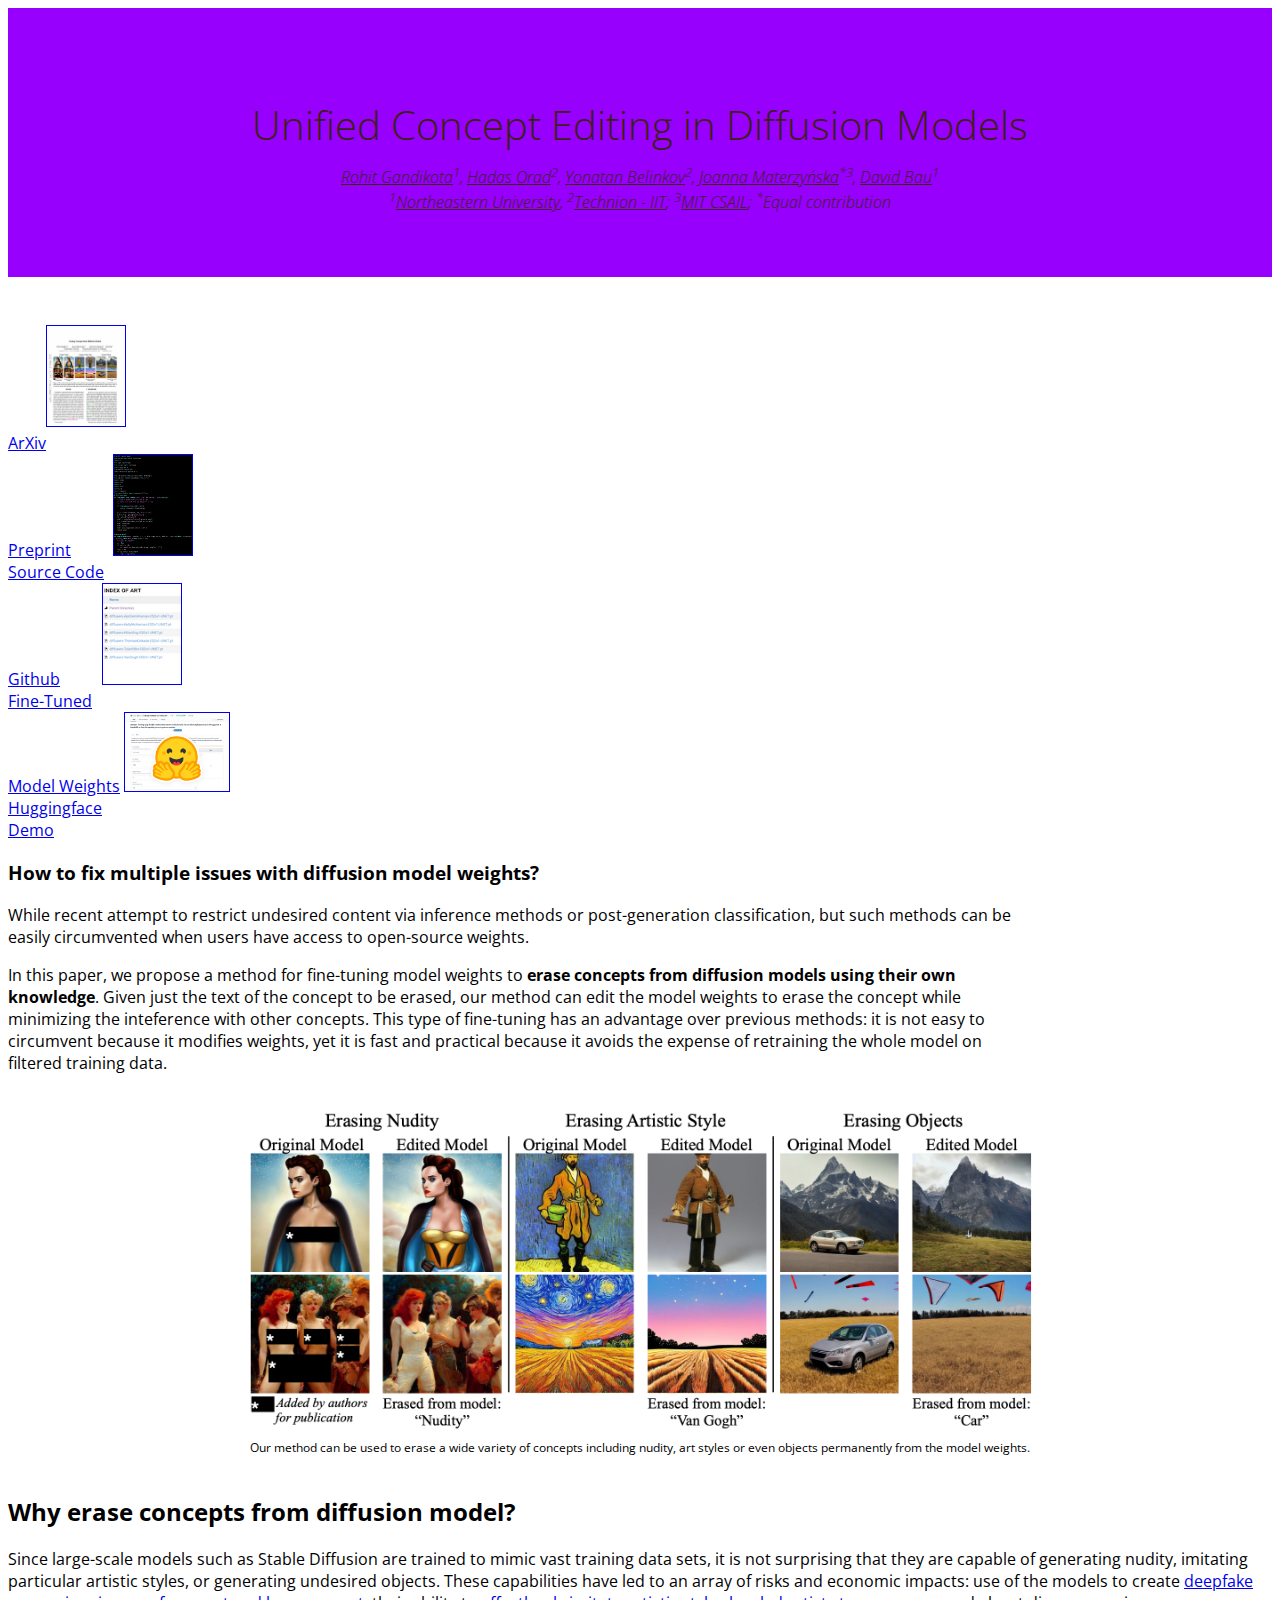
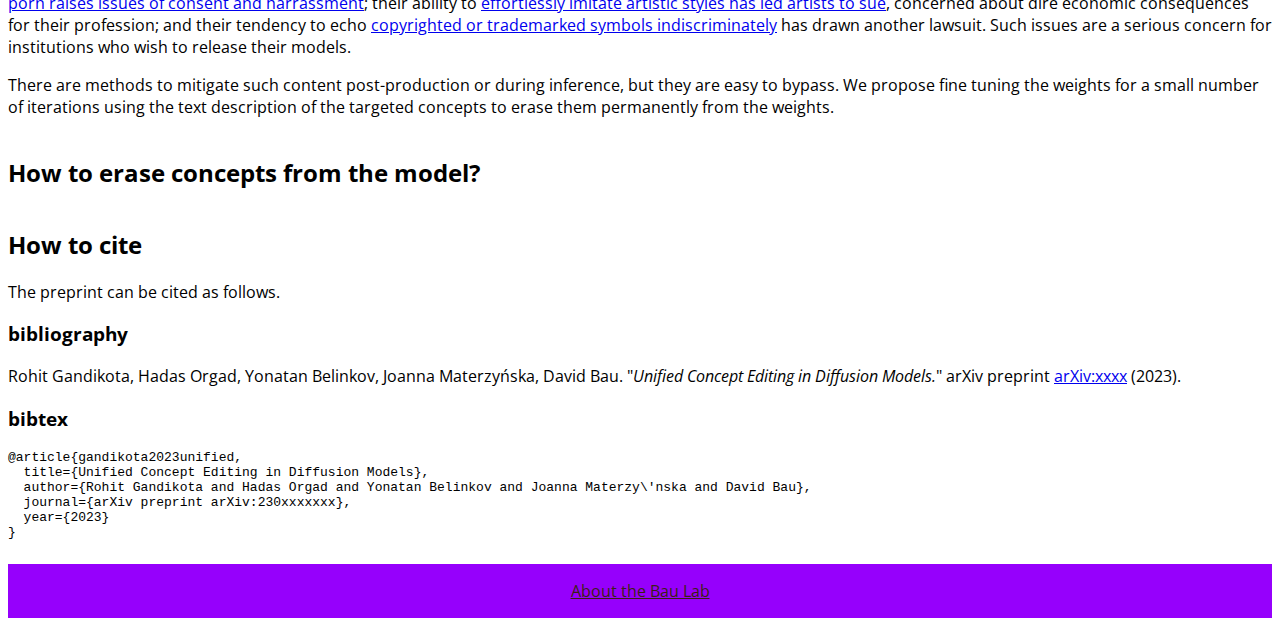
<file: index.html>
<!doctype html>
<html lang="en">
<head>
<title>Unified Concept Editing in Diffusion Models</title>
<meta name="viewport" content="width=device-width,initial-scale=1" />
<meta name="description" content="Addressing bias, copyright, and offensive content in diffusion models by directly calculating parameter changes." />
<meta property="og:title" content="Unified Concept Editing in Diffusion Models" />
<meta property="og:description" content="Addressing bias, copyright, and offensive content in diffusion models by directly calculating parameter changes." />
<meta property="og:type" content="website" />
<meta name="twitter:card" content="summary" /> 
<meta name="twitter:title" content="Unified Concept Editing in Diffusion Models" />
<meta name="twitter:description" content="Addressing bias, copyright, and offensive content in diffusion models by directly calculating parameter changes." />
<link rel="apple-touch-icon" sizes="180x180" href="/images/apple-touch-icon.png">
<link rel="icon" type="image/png" sizes="32x32" href="/images/favicon-32x32.png">
<link rel="icon" type="image/png" sizes="16x16" href="/images/favicon-16x16.png">
<link rel="manifest" href="/site.webmanifest">

<link href="https://maxcdn.bootstrapcdn.com/bootstrap/4.0.0-alpha.6/css/bootstrap.min.css" rel="stylesheet" integrity="sha384-rwoIResjU2yc3z8GV/NPeZWAv56rSmLldC3R/AZzGRnGxQQKnKkoFVhFQhNUwEyJ" crossorigin="anonymous">
<script src="https://code.jquery.com/jquery-3.2.1.min.js" integrity="sha256-hwg4gsxgFZhOsEEamdOYGBf13FyQuiTwlAQgxVSNgt4=" crossorigin="anonymous"></script>
<link rel="preconnect" href="https://fonts.googleapis.com">
<link rel="preconnect" href="https://fonts.gstatic.com" crossorigin>
<link href="https://fonts.googleapis.com/css2?family=Noto+Sans+Math&display=swap" rel="stylesheet">
<link href="https://fonts.googleapis.com/css?family=Open+Sans:300,400,700" rel="stylesheet">
<link href="style.css" rel="stylesheet">

<style>
.relatedthumb {
  float:left; width: 200px; margin: 3px 10px 7px 0;
}
.relatedblock {
  clear: both;
  display: inline-block;
}
.bold-sc {
  font-variant: small-caps;
  font-weight: bold;
}
.cite, .citegroup {
  margin-bottom: 8px;
}
:target {
  background-color: yellow;
}
</style>
<script async src="https://www.googletagmanager.com/gtag/js?id=G-FD12LWN557"></script>
<script>
window.dataLayer = window.dataLayer || [];
function gtag(){dataLayer.push(arguments);}
gtag('js', new Date()); gtag('config', 'G-FD12LWN557');
</script>

</head>
<body class="nd-docs">
<div class="nd-pageheader">
 <div class="container">
 <h1 class="lead">
 Unified
 <nobr class="widenobr">Concept Editing</nobr>
 in 
 <nobr class="widenobr">Diffusion Models</nobr>
 </h1>
<address>
  <nobr><a href="https://rohitgandikota.github.io/" target="_blank"
  >Rohit Gandikota</a><sup>1</sup>,</nobr>
  <nobr><a href="https://orgadhadas.github.io/" target="_blank"
  >Hadas Orad</a><sup>2</sup>,</nobr>
  <nobr><a href="https://belinkov.com/" target="_blank"
  >Yonatan Belinkov</a><sup>2</sup>,</nobr>
  <nobr><a href="https://joaanna.github.io/" target="_blank"
  >Joanna Materzy&#324;ska</a><sup>*3</sup>,</nobr>
  <nobr><a href="https://baulab.info/" target="_blank"
  >David Bau</a><sup>1</sup></nobr>
 <br>
  <nobr><sup>1</sup><a href="https://khoury.northeastern.edu/" target="_blank"
  >Northeastern University</a>,</nobr>
  <nobr><sup>2</sup><a href="https://cs.technion.ac.il/" target="_blank"
  >Technion - IIT</a></nobr>;
  <nobr><sup>3</sup><a href="https://www.csail.mit.edu/" target="_blank"
  >MIT CSAIL</a></nobr>;
<nobr><sup>*</sup>Equal contribution</nobr>

</address>
 </div>
</div><!-- end nd-pageheader -->

<div class="container">
<div class="row justify-content-center text-center">

<p>
<a href="https://arxiv.org/pdf/2303.07345.pdf" class="d-inline-block p-3 align-top" target="_blank"><img height="100" width="78" src="images/paper-thumb.png" style="border:1px solid; margin: 0 38px;" alt="ArXiv Preprint thumbnail" data-nothumb=""><br>ArXiv<br>Preprint</a>
<a href="https://github.com/rohitgandikota/uce" class="d-inline-block p-3 align-top" target="_blank"><img height="100" width="78" src="images/code-thumb.png" style="border:1px solid; margin: 0 38px;" alt="Github code thumbnail" data-nothumb=""><br>Source Code<br>Github</a>
<a href="https://uce.baulab.info/weights/esd_models/" class="d-inline-block p-3 align-top" target="_blank"><img height="100" width="78" src="images/data-thumb.png" style="border:1px solid; margin: 0 38px;" alt="Data thumbnail" data-nothumb=""><br>Fine-Tuned<br>Model  Weights</a>
<a href="https://huggingface.co/spaces/baulab/Erasing-Concepts-In-Diffusion" class="d-inline-block p-3 align-bottom" target="_blank"><img height="78" width="104" src="images/demo3x4-thumb.png" style="border:1px solid" alt="Huggingface demo thumbnail" data-nothumb=""><br>Huggingface<br>Demo</a>
</p>

<div class="card" style="max-width: 1020px;">
<div class="card-block">
<h3>How to fix multiple issues with diffusion model weights?</h3>
<p>
<p>
While recent 

attempt to restrict undesired content via inference methods or
post-generation classification, but such methods can be easily circumvented when users
have access to open-source weights.
</p>
<p>
In this paper, we propose a method for fine-tuning model weights to
<b>erase concepts from diffusion models using their own knowledge</b>.
Given just the text of the concept to be erased, our method can edit
the model weights to erase the concept while minimizing the inteference
with other concepts. This type of fine-tuning has an advantage over
previous methods: it is not easy to circumvent because it modifies weights,
yet it is fast and practical because it avoids the expense of retraining
the whole model on filtered training data.
</p>
</div><!--card-block-->
</div><!--card-->

</div><!--row-->
  
<div class="row">
<div class="col">
  
<figure class="center_image" style="margin-top: 30px">
  <center><img src="images/paper/main.png" style="width:100%; max-width:800px"></center>
  <figcaption> Our method can be used to erase a wide variety of concepts including nudity, art styles or even objects permanently from the model weights.
  </figcaption>
</figure>

  <h2> Why erase concepts from diffusion model? </h2>
  <p>Since large-scale models such as Stable Diffusion are trained
  to mimic vast training data sets, it is not surprising that
  they are capable of generating nudity, imitating particular artistic styles, or generating
  undesired objects.  These capabilities have led to an array of risks and economic
  impacts: use of the models to create
  <a href="https://www.washingtonpost.com/technology/2023/02/13/ai-porn-deepfakes-women-consent/"
    >deepfake porn raises issues of consent and harrassment</a>;
  their ability to
  <a href="https://www.washingtonpost.com/comics/2023/02/14/ai-in-illustration/"
    >effortlessly imitate artistic styles has led artists to sue</a>, concerned about dire
  economic consequences for their profession</a>; and their tendency to echo
  <a href="https://www.theverge.com/2023/2/6/23587393/ai-art-copyright-lawsuit-getty-images-stable-diffusion"
     >copyrighted or trademarked symbols indiscriminately</a> has drawn another lawsuit.
  Such issues are a serious concern for institutions who wish to release their models.</p>
  <p>   
  There are methods to mitigate such content post-production or during inference,
  but they are easy to bypass. We propose fine tuning the weights for a small 
  number of iterations using the text description of the targeted concepts to
  erase them permanently from the weights. 
  </p>
  
<h2> How to erase concepts from the model? </h2>
  
<h2>How to cite</h2>

<p>The preprint can be cited as follows.
</p>

<div class="card">
<h3 class="card-header">bibliography</h3>
<div class="card-block">
<p style="text-indent: -3em; margin-left: 3em;" class="card-text clickselect">
Rohit Gandikota, Hadas Orgad, Yonatan Belinkov, Joanna Materzy&#324;ska, David Bau. "<em>Unified Concept Editing in Diffusion Models.</em>" arXiv preprint <nobr><a href="https://arxiv.org/abs/xxxx">arXiv:xxxx</a> (2023).</nobr>
</p>
</div>
<h3 class="card-header">bibtex</h3>
<div class="card-block">
<pre class="card-text clickselect">
@article{gandikota2023unified,
  title={Unified Concept Editing in Diffusion Models},
  author={Rohit Gandikota and Hadas Orgad and Yonatan Belinkov and Joanna Materzy\'nska and David Bau},
  journal={arXiv preprint arXiv:230xxxxxxx},
  year={2023}
}
</pre>
</div>
</div>
</p>

</div>
</div><!--row -->
</div> <!-- container -->

<footer class="nd-pagefooter">
  <div class="row">
    <div class="col-6 col-md text-center">
      <a href="https://baulab.info/">About the Bau Lab</a>
    </div>
  </div>
</footer>

</body>
<script>
$(document).on('click', '.clickselect', function(ev) {
  var range = document.createRange();
  range.selectNodeContents(this);
  var sel = window.getSelection();
  sel.removeAllRanges();
  sel.addRange(range);
});
</script>
</html>
</file>
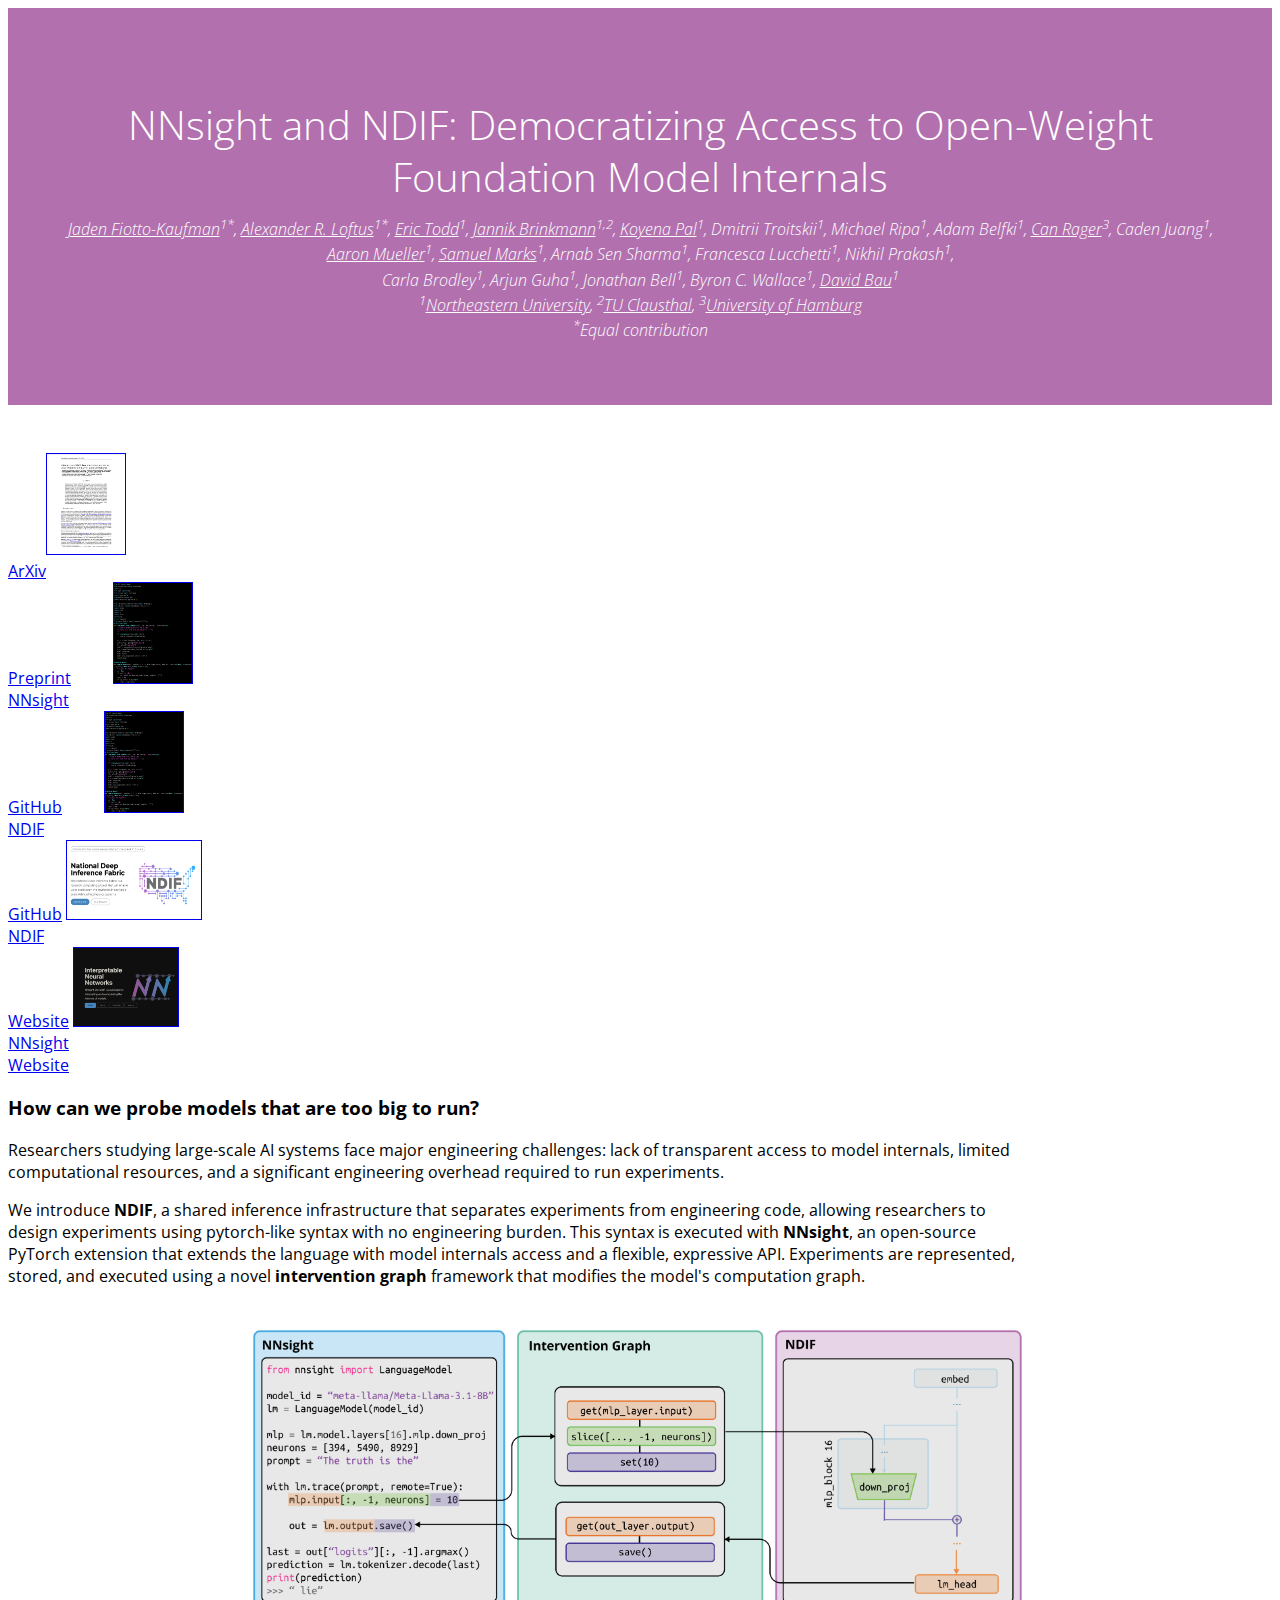
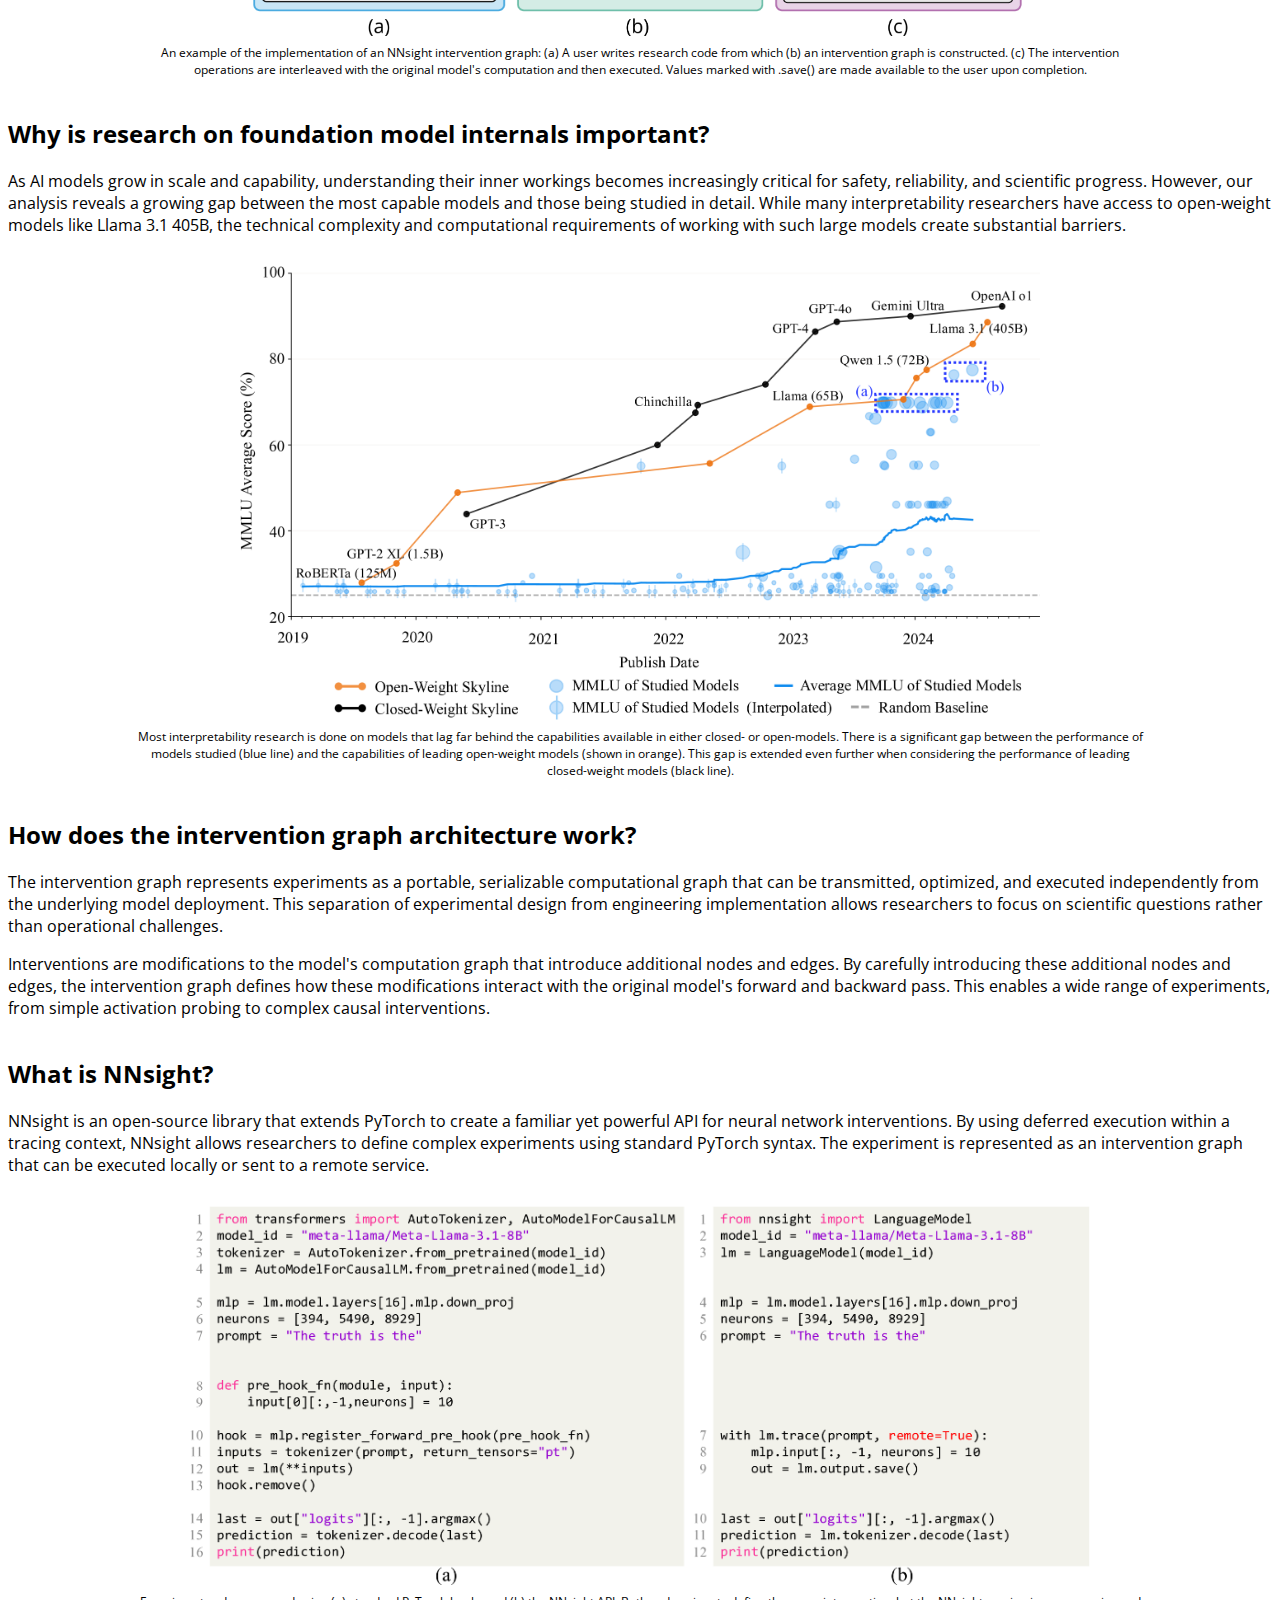
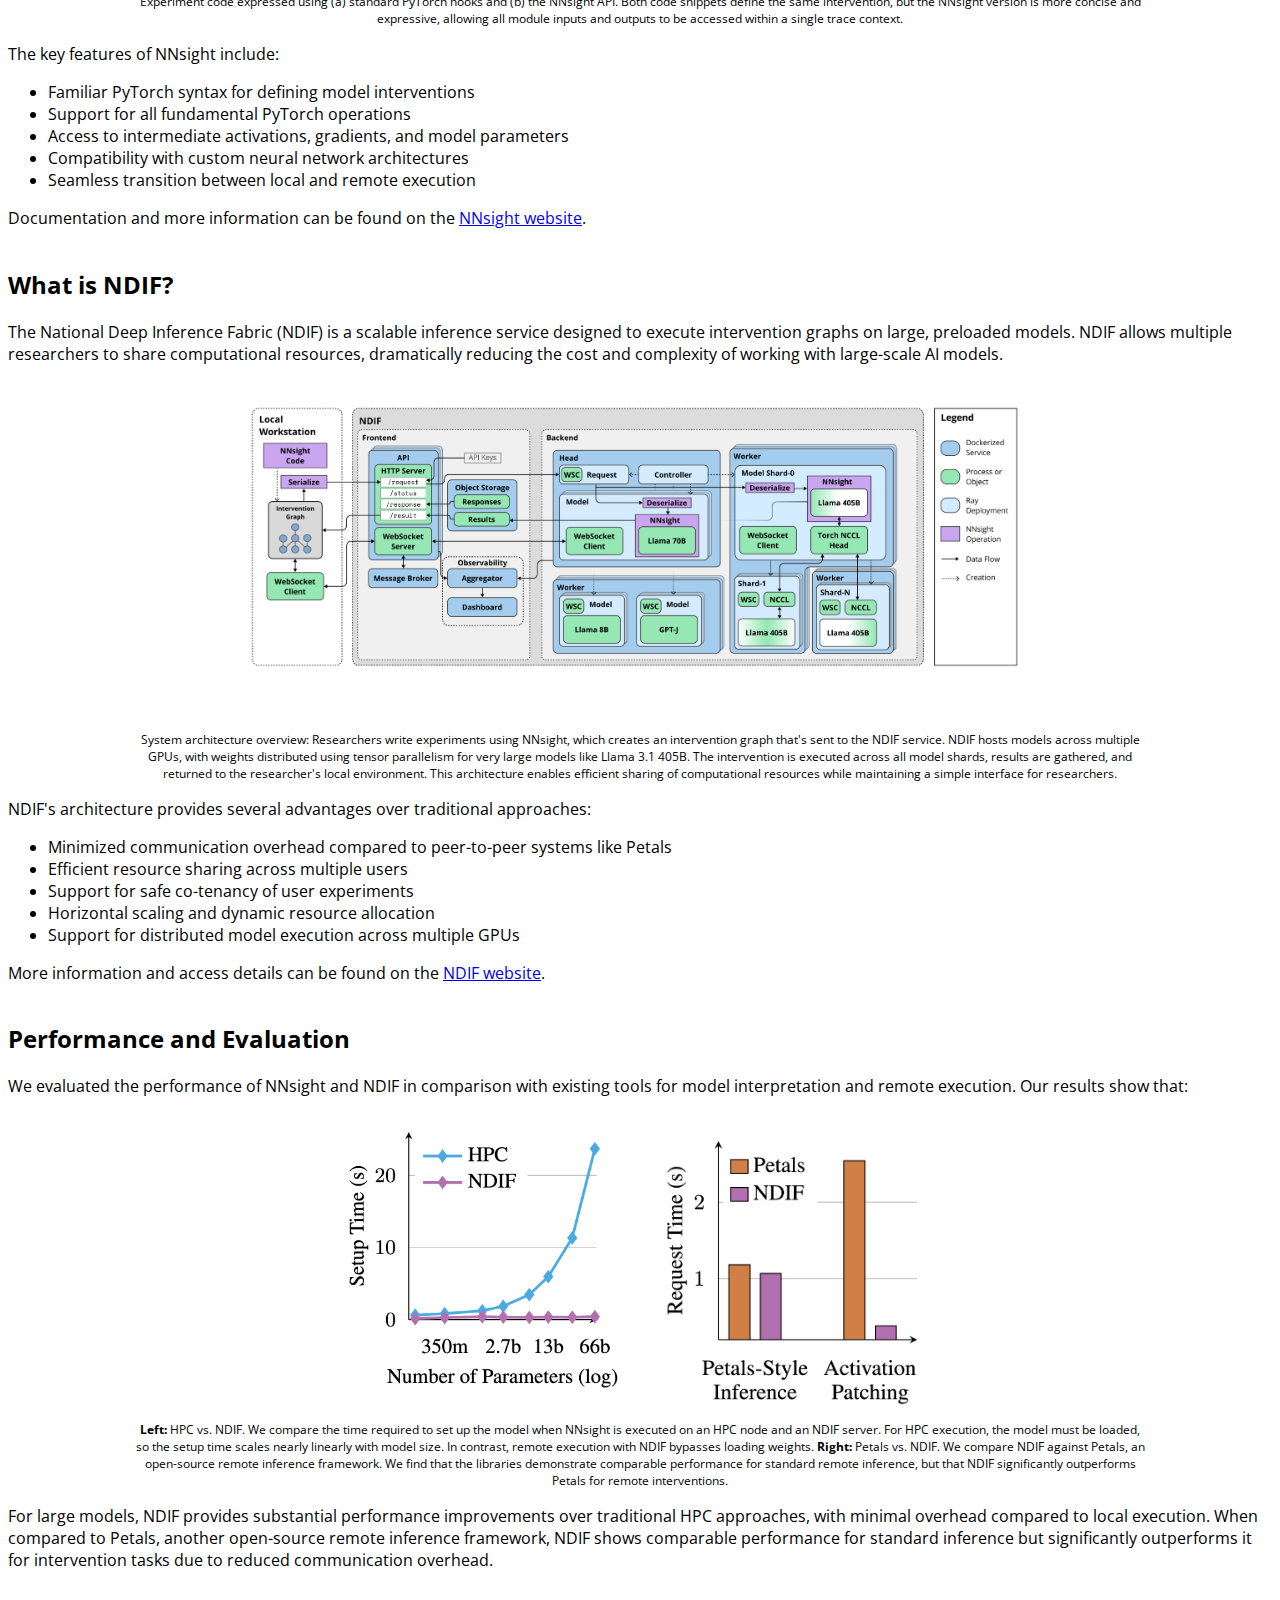
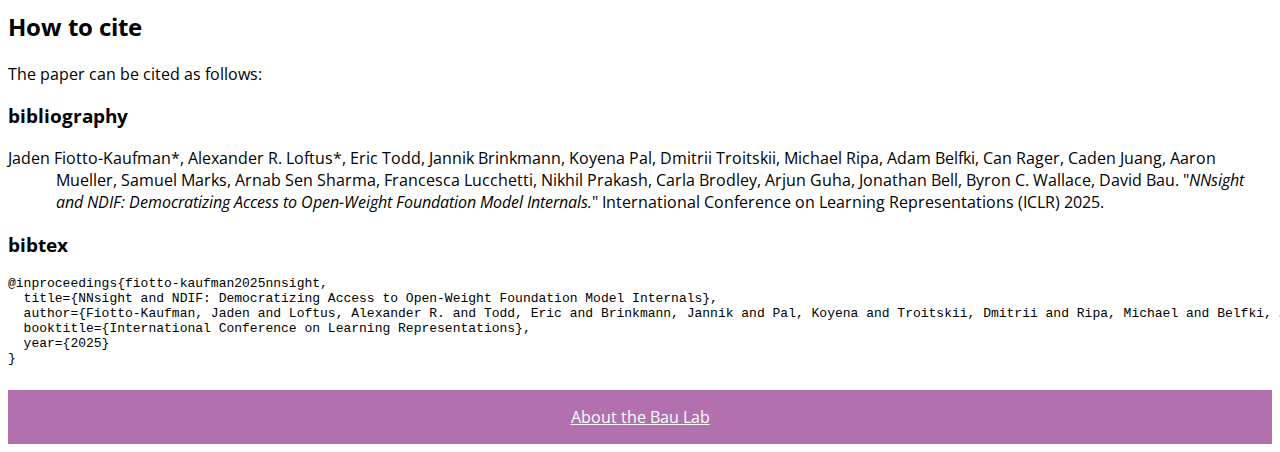
<file: public/index.html>
<!doctype html>
<html lang="en">
<head>
<title>NNsight and NDIF: Democratizing Access to Open-Weight Foundation Model Internals</title>
<meta name="viewport" content="width=device-width,initial-scale=1" />
<meta name="description" content="Enabling transparent access to large neural network internals through a unified framework for interpretability research." />
<meta property="og:title" content="NNsight and NDIF: Democratizing Access to Open-Weight Foundation Model Internals" />
<meta property="og:description" content="Enabling transparent access to large neural network internals through a unified framework for interpretability research." />
<meta property="og:type" content="website" />
<meta name="twitter:card" content="summary" /> 
<meta name="twitter:title" content="NNsight and NDIF: Democratizing Access to Open-Weight Foundation Model Internals" />
<meta name="twitter:description" content="Enabling transparent access to large neural network internals through a unified framework for interpretability research." />
<link rel="apple-touch-icon" sizes="180x180" href="/images/apple-touch-icon.png">
<link rel="icon" type="image/png" sizes="32x32" href="/images/favicon-32x32.png">
<link rel="icon" type="image/png" sizes="16x16" href="/images/favicon-16x16.png">
<link rel="manifest" href="/site.webmanifest">

<link href="https://maxcdn.bootstrapcdn.com/bootstrap/4.0.0-alpha.6/css/bootstrap.min.css" rel="stylesheet" integrity="sha384-rwoIResjU2yc3z8GV/NPeZWAv56rSmLldC3R/AZzGRnGxQQKnKkoFVhFQhNUwEyJ" crossorigin="anonymous">
<script src="https://code.jquery.com/jquery-3.2.1.min.js" integrity="sha256-hwg4gsxgFZhOsEEamdOYGBf13FyQuiTwlAQgxVSNgt4=" crossorigin="anonymous"></script>
<link rel="preconnect" href="https://fonts.googleapis.com">
<link rel="preconnect" href="https://fonts.gstatic.com" crossorigin>
<link href="https://fonts.googleapis.com/css2?family=Noto+Sans+Math&display=swap" rel="stylesheet">
<link href="https://fonts.googleapis.com/css?family=Open+Sans:300,400,700" rel="stylesheet">
<link href="style.css" rel="stylesheet">

<style>
.relatedthumb {
  float:left; width: 200px; margin: 3px 10px 7px 0;
}
.relatedblock {
  clear: both;
  display: inline-block;
}
.bold-sc {
  font-variant: small-caps;
  font-weight: bold;
}
.cite, .citegroup {
  margin-bottom: 8px;
}
:target {
  background-color: yellow;
}
</style>
<script async src="https://www.googletagmanager.com/gtag/js?id=G-FD12LWN557"></script>
<script>
window.dataLayer = window.dataLayer || [];
function gtag(){dataLayer.push(arguments);}
gtag('js', new Date()); gtag('config', 'G-FD12LWN557');
</script>

</head>
<body class="nd-docs">
<div class="nd-pageheader">
 <div class="container">
 <h1 class="lead">
 NNsight and
 <nobr class="widenobr">NDIF:</nobr>
 Democratizing Access to 
 <nobr class="widenobr">Open-Weight Foundation Model Internals</nobr>
 </h1>
<address>
  <nobr><a href="https://github.com/jadenfiotto-kaufman" target="_blank">Jaden Fiotto-Kaufman</a><sup>1*</sup>,</nobr>
  <nobr><a href="https://github.com/alexander-loftus" target="_blank">Alexander R. Loftus</a><sup>1*</sup>,</nobr>
  <nobr><a href="https://erictodd.ai/" target="_blank">Eric Todd</a><sup>1</sup>,</nobr>
  <nobr><a href="https://jannikbrinkmann.github.io/" target="_blank">Jannik Brinkmann</a><sup>1,2</sup>,</nobr>
  <nobr><a href="https://github.com/koyena" target="_blank">Koyena Pal</a><sup>1</sup>,</nobr>
  <nobr>Dmitrii Troitskii<sup>1</sup>,</nobr>
  <nobr>Michael Ripa<sup>1</sup>,</nobr>
  <nobr>Adam Belfki<sup>1</sup>,</nobr>
  <nobr><a href="https://github.com/canrager" target="_blank">Can Rager</a><sup>3</sup>,</nobr>
  <nobr>Caden Juang<sup>1</sup>,</nobr>
  <nobr><a href="https://aaronmueller.github.io/" target="_blank">Aaron Mueller</a><sup>1</sup>,</nobr>
  <nobr><a href="https://github.com/sam-marks" target="_blank">Samuel Marks</a><sup>1</sup>,</nobr>
  <nobr>Arnab Sen Sharma<sup>1</sup>,</nobr>
  <nobr>Francesca Lucchetti<sup>1</sup>,</nobr>
  <nobr>Nikhil Prakash<sup>1</sup>,</nobr>
 <br>
  <nobr>Carla Brodley<sup>1</sup>,</nobr>
  <nobr>Arjun Guha<sup>1</sup>,</nobr>
  <nobr>Jonathan Bell<sup>1</sup>,</nobr>
  <nobr>Byron C. Wallace<sup>1</sup>,</nobr>
  <nobr><a href="https://baulab.info/" target="_blank">David Bau</a><sup>1</sup></nobr>
 <br>
  <nobr><sup>1</sup><a href="https://khoury.northeastern.edu/" target="_blank">Northeastern University</a></nobr>,
  <nobr><sup>2</sup><a href="https://www.tu-clausthal.de/en/" target="_blank">TU Clausthal</a></nobr>,
  <nobr><sup>3</sup><a href="https://www.uni-hamburg.de/en.html" target="_blank">University of Hamburg</a></nobr>
  <br><nobr><sup>*</sup>Equal contribution</nobr>

</address>
 </div>
</div><!-- end nd-pageheader -->

<div class="container">
<div class="row justify-content-center text-center">

<p>
<a href="https://arxiv.org/abs/2407.14561" class="d-inline-block p-3 align-top" target="_blank"><img height="100" width="78" src="images/paper-thumb.png" style="border:1px solid; margin: 0 38px;" alt="ArXiv Preprint thumbnail" data-nothumb=""><br>ArXiv<br>Preprint</a>
<a href="https://github.com/ndif-team/nnsight" class="d-inline-block p-3 align-top" target="_blank"><img height="100" width="78" src="images/code-thumb.png" style="border:1px solid; margin: 0 38px;" alt="Github code thumbnail" data-nothumb=""><br>NNsight<br>GitHub</a>
<a href="https://github.com/ndif-team/ndif" class="d-inline-block p-3 align-top" target="_blank"><img height="100" width="78" src="images/code-thumb.png" style="border:1px solid; margin: 0 38px;" alt="Github code thumbnail" data-nothumb=""><br>NDIF<br>GitHub</a>
<a href="https://nnsight.net" class="d-inline-block p-3 align-bottom" target="_blank"><img height="78" width="134" src="images/demo3x4-ndif.png" style="border:1px solid" alt="NNsight website thumbnail" data-nothumb=""><br>NDIF<br>Website</a>
<a href="https://nnsight.net" class="d-inline-block p-3 align-bottom" target="_blank"><img height="78" width="104" src="images/demo3x4-thumb.png" style="border:1px solid" alt="NNsight website thumbnail" data-nothumb=""><br>NNsight<br>Website</a>
</p>

<div class="card" style="max-width: 1020px;">
<div class="card-block">
<h3>How can we probe models that are too big to run?</h3>
<p>
Researchers studying large-scale AI systems face major engineering challenges: lack of transparent access to model internals, limited computational resources, and a significant engineering overhead required to run experiments.
</p>
<p>
We introduce <b>NDIF</b>, a shared inference infrastructure that separates experiments from engineering code, allowing researchers to design experiments using pytorch-like syntax with no engineering burden. This syntax is executed with <b>NNsight</b>, an open-source PyTorch extension that extends the language with model internals access and a flexible, expressive API. Experiments are represented, stored, and executed using a novel <b>intervention graph</b> framework that modifies the model's computation graph.
</p>



</p>
</div><!--card-block-->
</div><!--card-->

</div><!--row-->
  
<div class="row">
<div class="col">
  
<figure class="center_image" style="margin-top: 30px">
  <center><img src="images/paper/intervention_graph_fig.png" style="width:100%; max-width:800px"></center>
  <figcaption>An example of the implementation of an NNsight intervention graph: (a) A user writes research code from which (b) an intervention graph is constructed. (c) The intervention operations are interleaved with the original model's computation and then executed. Values marked with .save() are made available to the user upon completion.
  </figcaption>
</figure>

<h2>Why is research on foundation model internals important?</h2>
<p>As AI models grow in scale and capability, understanding their inner workings becomes increasingly critical for safety, reliability, and scientific progress. However, our analysis reveals a growing gap between the most capable models and those being studied in detail. While many interpretability researchers have access to open-weight models like Llama 3.1 405B, the technical complexity and computational requirements of working with such large models create substantial barriers.</p>

<figure class="center_image" style="margin-top: 30px">
  <center><img src="images/paper/scatterplot_v2.png" style="width:100%; max-width:800px"></center>
  <figcaption>Most interpretability research is done on models that lag far behind the capabilities available in either closed- or open-models. There is a significant gap between the performance of models studied (blue line) and the capabilities of leading open-weight models (shown in orange). This gap is extended even further when considering the performance of leading closed-weight models (black line).
  </figcaption>
</figure>

<h2>How does the intervention graph architecture work?</h2>
<p>The intervention graph represents experiments as a portable, serializable computational graph that can be transmitted, optimized, and executed independently from the underlying model deployment. This separation of experimental design from engineering implementation allows researchers to focus on scientific questions rather than operational challenges.</p>

<p>Interventions are modifications to the model's computation graph that introduce additional nodes and edges. By carefully introducing these additional nodes and edges, the intervention graph defines how these modifications interact with the original model's forward and backward pass. This enables a wide range of experiments, from simple activation probing to complex causal interventions.</p>



<h2>What is NNsight?</h2>
<p>NNsight is an open-source library that extends PyTorch to create a familiar yet powerful API for neural network interventions. By using deferred execution within a tracing context, NNsight allows researchers to define complex experiments using standard PyTorch syntax. The experiment is represented as an intervention graph that can be executed locally or sent to a remote service.</p>

<figure class="center_image" style="margin-top: 30px">
  <center><img src="images/paper/nnsight_code_comparison_red-crop.png" style="width:120%; max-width:900px"></center>
  <figcaption>Experiment code expressed using (a) standard PyTorch hooks and (b) the NNsight API. Both code snippets define the same intervention, but the NNsight version is more concise and expressive, allowing all module inputs and outputs to be accessed within a single trace context.
  </figcaption>
</figure>



<p>The key features of NNsight include:</p>
<ul>
  <li>Familiar PyTorch syntax for defining model interventions</li>
  <li>Support for all fundamental PyTorch operations</li>
  <li>Access to intermediate activations, gradients, and model parameters</li>
  <li>Compatibility with custom neural network architectures</li>
  <li>Seamless transition between local and remote execution</li>
</ul>

Documentation and more information can be found on the <a href="https://nnsight.net" target="_blank">NNsight website</a>.

<h2>What is NDIF?</h2>
<p>The National Deep Inference Fabric (NDIF) is a scalable inference service designed to execute intervention graphs on large, preloaded models. NDIF allows multiple researchers to share computational resources, dramatically reducing the cost and complexity of working with large-scale AI models.</p>

<figure class="center_image" style="margin-top: 30px">
  <center><img src="images/paper/system_design2.png" style="width:100%; max-width:800px"></center>
  <figcaption>
    System architecture overview: Researchers write experiments using NNsight, which creates an intervention graph that's sent to the NDIF service. NDIF hosts models across multiple GPUs, with weights distributed using tensor parallelism for very large models like Llama 3.1 405B. The intervention is executed across all model shards, results are gathered, and returned to the researcher's local environment. This architecture enables efficient sharing of computational resources while maintaining a simple interface for researchers.
  </figcaption>
</figure>


<p>NDIF's architecture provides several advantages over traditional approaches:</p>
<ul>
  <li>Minimized communication overhead compared to peer-to-peer systems like Petals</li>
  <li>Efficient resource sharing across multiple users</li>
  <li>Support for safe co-tenancy of user experiments</li>
  <li>Horizontal scaling and dynamic resource allocation</li>
  <li>Support for distributed model execution across multiple GPUs</li>
</ul>

More information and access details can be found on the <a href="https://nnsight.net" target="_blank">NDIF website</a>.

<h2>Performance and Evaluation</h2>
<p>We evaluated the performance of NNsight and NDIF in comparison with existing tools for model interpretation and remote execution. Our results show that:</p>

<figure class="center_image" style="margin-top: 30px">
  <div style="display: flex; justify-content: center; gap: 20px;">
    <div style="flex: 1; max-width: 300px;">
      <img src="images/paper/local_vs_remote_loading_time.png" style="width:100%;">
    </div>
    <div style="flex: 1; max-width: 300px;">
      <img src="images/paper/petals_small.png" style="width:100%;">
    </div>
  </div>
  <figcaption>
    <strong>Left:</strong> HPC vs. NDIF. We compare the time required to set up the model when NNsight is executed on an HPC node and an NDIF server. For HPC execution, the model must be loaded, so the setup time scales nearly linearly with model size. In contrast, remote execution with NDIF bypasses loading weights.
    <strong>Right:</strong> Petals vs. NDIF. We compare NDIF against Petals, an open-source remote inference framework. We find that the libraries demonstrate comparable performance for standard remote inference, but that NDIF significantly outperforms Petals for remote interventions.
  </figcaption>
</figure>

<p>For large models, NDIF provides substantial performance improvements over traditional HPC approaches, with minimal overhead compared to local execution. When compared to Petals, another open-source remote inference framework, NDIF shows comparable performance for standard inference but significantly outperforms it for intervention tasks due to reduced communication overhead.</p>

<h2>How to cite</h2>

<p>The paper can be cited as follows:
</p>

<div class="card">
<h3 class="card-header">bibliography</h3>
<div class="card-block">
<p style="text-indent: -3em; margin-left: 3em;" class="card-text clickselect">
Jaden Fiotto-Kaufman*, Alexander R. Loftus*, Eric Todd, Jannik Brinkmann, Koyena Pal, Dmitrii Troitskii, Michael Ripa, Adam Belfki, Can Rager, Caden Juang, Aaron Mueller, Samuel Marks, Arnab Sen Sharma, Francesca Lucchetti, Nikhil Prakash, Carla Brodley, Arjun Guha, Jonathan Bell, Byron C. Wallace, David Bau. "<em>NNsight and NDIF: Democratizing Access to Open-Weight Foundation Model Internals.</em>"
International Conference on Learning Representations (ICLR) 2025.
</p>
</div>
<h3 class="card-header">bibtex</h3>
<div class="card-block">
<pre class="card-text clickselect">
@inproceedings{fiotto-kaufman2025nnsight,
  title={NNsight and NDIF: Democratizing Access to Open-Weight Foundation Model Internals},
  author={Fiotto-Kaufman, Jaden and Loftus, Alexander R. and Todd, Eric and Brinkmann, Jannik and Pal, Koyena and Troitskii, Dmitrii and Ripa, Michael and Belfki, Adam and Rager, Can and Juang, Caden and Mueller, Aaron and Marks, Samuel and Sharma, Arnab Sen and Lucchetti, Francesca and Prakash, Nikhil and Brodley, Carla and Guha, Arjun and Bell, Jonathan and Wallace, Byron C. and Bau, David},
  booktitle={International Conference on Learning Representations},
  year={2025}
}
</pre>
</div>
</div>
</p>

</div>
</div><!--row -->
</div> <!-- container -->

<footer class="nd-pagefooter">
  <div class="row">
    <div class="col-6 col-md text-center">
      <a href="https://baulab.info/">About the Bau Lab</a>
    </div>
  </div>
</footer>

</body>
<script>
$(document).on('click', '.clickselect', function(ev) {
  var range = document.createRange();
  range.selectNodeContents(this);
  var sel = window.getSelection();
  sel.removeAllRanges();
  sel.addRange(range);
});
</script>
</html>
</file>
<file: style.css>
body, td, th {
  font-family: 'Open Sans', sans-serif;
}
h2 {
  margin-top: 3ex;
}
/* Yellow: Eternal Sunshine of the Spotless Mind */
.color-primary-0 { color: #9600FC }
.color-primary-1 { color: #199099 }
.color-primary-2 { color: #969518 }
.color-primary-3 { color: #1AA16A }
.color-primary-4 { color: #56A11A }

.nd-pageheader {
  padding: 2rem 15px;
  margin-bottom: 1.5rem;
  color: #3C2013;
  text-align: center;
  background-color: #9600FC;
}

.nd-pageheader a, .nd-pageheader a.likelink {
  color: #3C2013;
}

.nd-pagefooter {
  margin-top: 1.5rem;
  padding: 1rem;
  color: #3C2013;
  text-align: center;
  background-color: #9600FC;
}

.nd-pagefooter a {
  color: #3C2013;
}

.nd-pageheader .container {
  position: relative
}

.nd-pageheader address {
  font-weight: 300;
}

.nd-pageheader p, .nd-pageheader h1 {
  margin-bottom: 0.75rem;
  font-size: 2.25rem;
  font-weight: 300;
  line-height: 1.3;
}

.citation {
  margin-top: 15px;
  clear: both;
}
.citation:after {
  content: '';
  display: table;
  clear: both;
}
.citation img {
  float: left;
  margin: 0 10px 10px 0;
  width: 250px;
}

.newsmedia {
  margin-top: 15px;
  clear: both;
}
.newsmedia:after {
  content: '';
  display: table;
  clear: both;
}
.newsmedia img {
  float: left;
  margin: 20px 20px 10px 0;
  width: 140px;
  border: none;
}


figcaption {
  display: block;
  text-align: center;
  font-size: 12px;
  margin-top: 3px;
}

.highlight {
  padding: 1.5rem;
  margin-right: 0;
  margin-left: 0;
  background: gainsboro;
}

.bigfig {
  max-width: 90%;
  width: 700px;
}
.smallfig {
  text-align: center;
  width: 90%;
}
.medfig {
  text-align: center;
  width: 90%;
}

.modal .big-modal {
  width:auto;
  max-width:90%;
  max-height:80%;
}

.img-wrapper {
  text-align: center;
}

.big-modal img {
  max-height: 60vh;
}

.img-scroller {
  overflow-x: scroll;
}

.img-scroller .img-fluid {
  max-width: initial;
}

@media (min-width: 576px) {
  .nd-pageheader {
    padding-top:4rem;
    padding-bottom: 4rem;
    margin-bottom: 3rem;
  }
}

@media (min-width: 768px) {
  .smallfig {
    width: 65%;
  }
  .medfig {
    width: 75%;
  }
  .nd-pageheader p, .nd-pageheader h1 {
    font-size: 2.5rem
  }
  .twocol-md {
     column-count: 2;
  }
}

@media (min-width: 992px) {
  .smallfig {
    width: 40%;
  }
  .medfig {
    width: 50%;
  }
  #fig-arch-compare {
    width: 49%;
  }
}

.best { font: 12.5px Helvetica; }
.best { border-collapse: collapse; border-spacing: 0; }
.best td { position: relative; }
.best td img { margin-top: 15px; }
.best td .unit { font-size: 10px; position: absolute; top: 0; left: 3px; white-space: nowrap; width: 100%; text-overflow: clip; overflow: hidden; }
.best td .score { display: none; position: absolute; top: 0; right: 3px; white-sapce: nowrap; }
.best td:nth-child(1) {
  min-width: 28px;
  border-right: 3px solid transparent;
}
.best td .netname {
	transform: translateX(-50%) translateY(-50%) rotate(-90deg);
	position: absolute;
	left: 50%;
	top: 50%;
	text-align: center;
	font: 12px helvetica;
	white-space: nowrap;
	padding: 4px;
}
.best th, .best td {
  padding-left: 3px;
}
.best img {
  width: 100%;
}
.best .concept {
	color: black;
	font: 14px helvetica;
  padding-bottom: 2px;
  text-transform: capitalize;
  text-align: left;
  margin-right: 1px;
}

nobr.widenobr {
  white-space: normal;
}

@media (min-width: 576px) {
  .best td .unit { font-size: inherit; }
  .best td .netname { font-size: 14px; }
  .best .concept { font-size: 20px; }
   br.widenobr { white-space: nowrap; }
}

@media (min-width: 768px) {
  .best td .netname { font-size: 17px; }
}

@media (min-width: 1200px) {
  .best td .score { display: block; }
}

.modal {
  text-align: center;
  padding: 0!important;
}

.modal:before {
  content: '';
  display: inline-block;
  height: 80%;
  vertical-align: middle;
  margin-right: -4px;
}

.modal-dialog {
  display: inline-block;
  text-align: left;
  vertical-align: middle;
}

.center_image {
  display: block;
  margin-left: auto;
  margin-right: auto;
  width: 80%;
}
/* Trick for moving the media-control-panel down on chrome */
/*
video::-webkit-media-controls-panel {
 margin-top: 30px;
}
video[controls] {
 margin-bottom: 30px;
}
*/
</file>
<file: public/style.css>
body, td, th {
  font-family: 'Open Sans', sans-serif;
}
h2 {
  margin-top: 3ex;
}
/* Yellow: Eternal Sunshine of the Spotless Mind */
.color-primary-0 { color: #9600FC }
.color-primary-1 { color: #199099 }
.color-primary-2 { color: #969518 }
.color-primary-3 { color: #1AA16A }
.color-primary-4 { color: #56A11A }

.nd-pageheader {
  padding: 2rem 15px;
  margin-bottom: 1.5rem;
  color: #fefefe;
  text-align: center;
  background-color: #B270AF;
}

.nd-pageheader a, .nd-pageheader a.likelink {
  color: #fefefe;
}

.nd-pagefooter {
  margin-top: 1.5rem;
  padding: 1rem;
  color: #fefefe;
  text-align: center;
  background-color: #B270AF;
}

.nd-pagefooter a {
  color: #fefefe;
}

.nd-pageheader .container {
  position: relative
}

.nd-pageheader address {
  font-weight: 300;
}

.nd-pageheader p, .nd-pageheader h1 {
  margin-bottom: 0.75rem;
  font-size: 2.25rem;
  font-weight: 300;
  line-height: 1.3;
}

.citation {
  margin-top: 15px;
  clear: both;
}
.citation:after {
  content: '';
  display: table;
  clear: both;
}
.citation img {
  float: left;
  margin: 0 10px 10px 0;
  width: 250px;
}

.newsmedia {
  margin-top: 15px;
  clear: both;
}
.newsmedia:after {
  content: '';
  display: table;
  clear: both;
}
.newsmedia img {
  float: left;
  margin: 20px 20px 10px 0;
  width: 140px;
  border: none;
}


figcaption {
  display: block;
  text-align: center;
  font-size: 12px;
  margin-top: 3px;
}

.highlight {
  padding: 1.5rem;
  margin-right: 0;
  margin-left: 0;
  background: gainsboro;
}

.bigfig {
  max-width: 90%;
  width: 700px;
}
.smallfig {
  text-align: center;
  width: 90%;
}
.medfig {
  text-align: center;
  width: 90%;
}

.modal .big-modal {
  width:auto;
  max-width:90%;
  max-height:80%;
}

.img-wrapper {
  text-align: center;
}

.big-modal img {
  max-height: 60vh;
}

.img-scroller {
  overflow-x: scroll;
}

.img-scroller .img-fluid {
  max-width: initial;
}

@media (min-width: 576px) {
  .nd-pageheader {
    padding-top:4rem;
    padding-bottom: 4rem;
    margin-bottom: 3rem;
  }
}

@media (min-width: 768px) {
  .smallfig {
    width: 65%;
  }
  .medfig {
    width: 75%;
  }
  .nd-pageheader p, .nd-pageheader h1 {
    font-size: 2.5rem
  }
  .twocol-md {
     column-count: 2;
  }
}

@media (min-width: 992px) {
  .smallfig {
    width: 40%;
  }
  .medfig {
    width: 50%;
  }
  #fig-arch-compare {
    width: 49%;
  }
}

.best { font: 12.5px Helvetica; }
.best { border-collapse: collapse; border-spacing: 0; }
.best td { position: relative; }
.best td img { margin-top: 15px; }
.best td .unit { font-size: 10px; position: absolute; top: 0; left: 3px; white-space: nowrap; width: 100%; text-overflow: clip; overflow: hidden; }
.best td .score { display: none; position: absolute; top: 0; right: 3px; white-sapce: nowrap; }
.best td:nth-child(1) {
  min-width: 28px;
  border-right: 3px solid transparent;
}
.best td .netname {
	transform: translateX(-50%) translateY(-50%) rotate(-90deg);
	position: absolute;
	left: 50%;
	top: 50%;
	text-align: center;
	font: 12px helvetica;
	white-space: nowrap;
	padding: 4px;
}
.best th, .best td {
  padding-left: 3px;
}
.best img {
  width: 100%;
}
.best .concept {
	color: black;
	font: 14px helvetica;
  padding-bottom: 2px;
  text-transform: capitalize;
  text-align: left;
  margin-right: 1px;
}

nobr.widenobr {
  white-space: normal;
}

@media (min-width: 576px) {
  .best td .unit { font-size: inherit; }
  .best td .netname { font-size: 14px; }
  .best .concept { font-size: 20px; }
   br.widenobr { white-space: nowrap; }
}

@media (min-width: 768px) {
  .best td .netname { font-size: 17px; }
}

@media (min-width: 1200px) {
  .best td .score { display: block; }
}

.modal {
  text-align: center;
  padding: 0!important;
}

.modal:before {
  content: '';
  display: inline-block;
  height: 80%;
  vertical-align: middle;
  margin-right: -4px;
}

.modal-dialog {
  display: inline-block;
  text-align: left;
  vertical-align: middle;
}

.center_image {
  display: block;
  margin-left: auto;
  margin-right: auto;
  width: 80%;
}
/* Trick for moving the media-control-panel down on chrome */
/*
video::-webkit-media-controls-panel {
 margin-top: 30px;
}
video[controls] {
 margin-bottom: 30px;
}
*/
</file>
